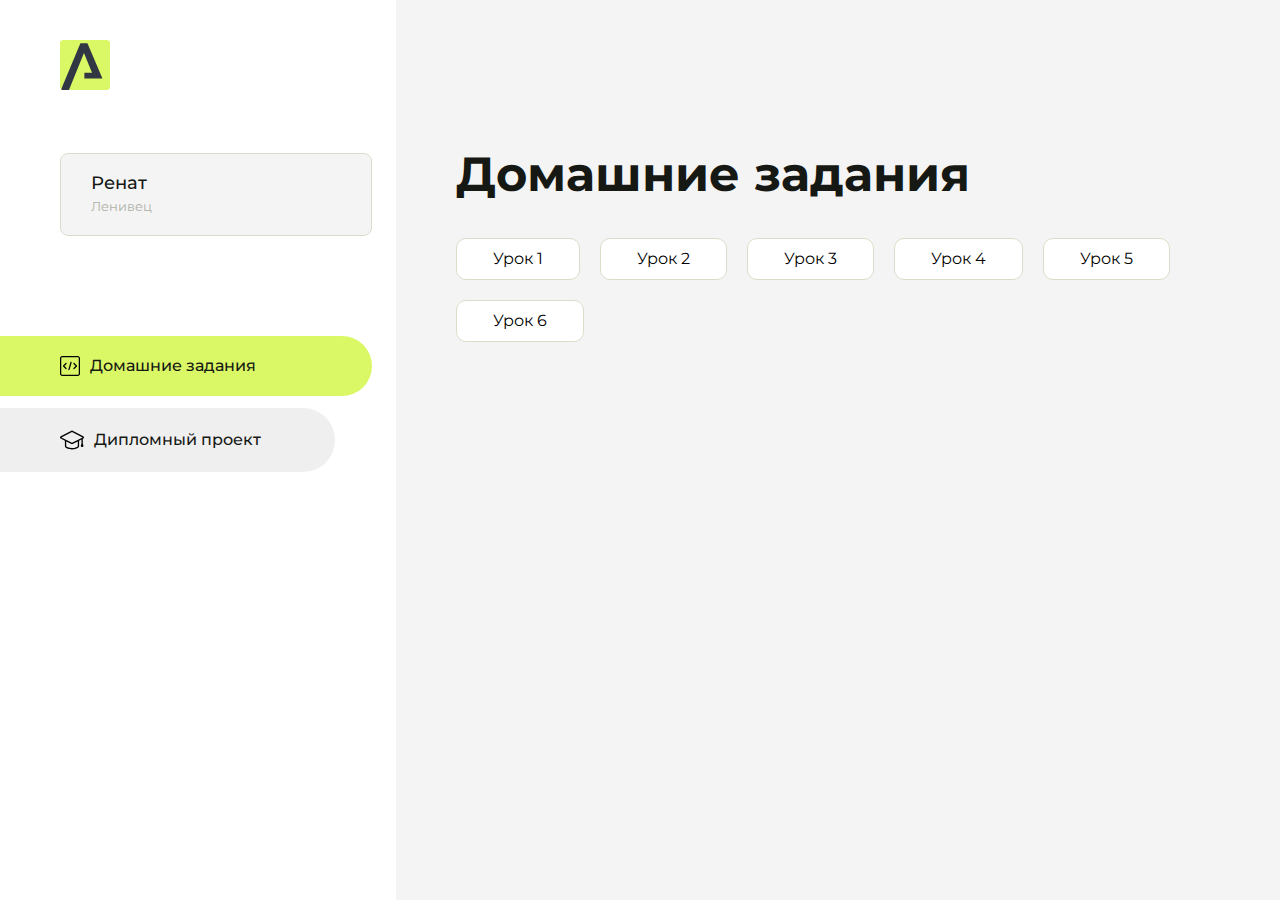
<file: index.html>
<!DOCTYPE html>
<html lang="en">
<head>
    <meta charset="UTF-8">
    <meta name="viewport" content="width=device-width, initial-scale=1.0">
    <title>Домашняя работа</title>
    <link rel="shortcut icon" href="src/logo.ico" type="image/x-icon">
    <link rel="preconnect" href="https://fonts.googleapis.com">
    <link rel="preconnect" href="https://fonts.gstatic.com" crossorigin>
    <link href="https://fonts.googleapis.com/css2?family=Montserrat:wght@400;500;700&family=Rubik:wght@500&display=swap"
          rel="stylesheet">
    <link rel="stylesheet" href="src/style.css">
</head>
<body id="body">
<div class="overlay" id="overlay"></div>
<div class="layout">
    <div class="burger" id="burger">
        <svg viewBox="0 0 24 24" fill="none" xmlns="http://www.w3.org/2000/svg">
            <g id="SVGRepo_bgCarrier" stroke-width="0"></g>
            <g id="SVGRepo_tracerCarrier" stroke-linecap="round" stroke-linejoin="round"></g>
            <g id="SVGRepo_iconCarrier">
                <path d="M4 18L20 18" stroke="#DAF765" stroke-width="2" stroke-linecap="round"></path>
                <path d="M4 12L20 12" stroke="#DAF765" stroke-width="2" stroke-linecap="round"></path>
                <path d="M4 6L20 6" stroke="#DAF765" stroke-width="2" stroke-linecap="round"></path>
            </g>
        </svg>
    </div>
    <aside class="sidebar" id="sidebar">
        <div class="sidebar__inner">
            <div class="logo">
                <svg width="50" height="50" viewBox="0 0 50 50" fill="none" xmlns="http://www.w3.org/2000/svg">
                    <g clip-path="url(#clip0_513_74730)">
                        <path d="M46.17 -0.257004H3.83C1.57281 -0.257004 -0.257 1.57281 -0.257 3.83V46.17C-0.257 48.4272 1.57281 50.257 3.83 50.257H46.17C48.4272 50.257 50.257 48.4272 50.257 46.17V3.83C50.257 1.57281 48.4272 -0.257004 46.17 -0.257004Z"
                              fill="#DAF765"/>
                        <path d="M24.375 38.4H42.461L27.441 3.1585H20.4355C20.4355 3.1585 6.7895 35.881 1.1945 49.294C2.015 50.0275 3.0945 50.257 3.6945 50.257H8.8445L23.954 13.07L32.0465 32.8285H24.375V38.4Z"
                              fill="#323843"/>
                    </g>
                    <defs>
                        <clipPath id="clip0_513_74730">
                            <rect width="50" height="50" fill="white"/>
                        </clipPath>
                    </defs>
                </svg>
            </div>
            <div class="sidebar__user">
                <div class="sidebar__name">Ренат</div>
                <div class="sidebar__text">Ленивец</div>
            </div>
            <div class="sidebar__tabs">
                <div class="sidebar__item">
                    <button class="sidebar__button active" id="tasks">
                        <svg xmlns="http://www.w3.org/2000/svg" width="20" height="20" viewBox="0 0 20 20" fill="none">
                            <g clip-path="url(#clip0_704_74543)">
                                <path d="M17.7083 20H2.29167C1.0275 20 0 18.9725 0 17.7083V2.29167C0 1.0275 1.0275 0 2.29167 0H17.7083C18.9725 0 20 1.0275 20 2.29167V17.7083C20 18.9725 18.9725 20 17.7083 20ZM2.29167 1.25C1.7175 1.25 1.25 1.7175 1.25 2.29167V17.7083C1.25 18.2825 1.7175 18.75 2.29167 18.75H17.7083C18.2825 18.75 18.75 18.2825 18.75 17.7083V2.29167C18.75 1.7175 18.2825 1.25 17.7083 1.25H2.29167Z"
                                      fill="black"/>
                                <path d="M6.04167 13.125C5.88167 13.125 5.72167 13.0642 5.6 12.9417L3.1 10.4417C2.85583 10.1975 2.85583 9.80167 3.1 9.5575L5.6 7.0575C5.84417 6.81333 6.24 6.81333 6.48417 7.0575C6.72833 7.30167 6.72833 7.6975 6.48417 7.94167L4.42583 10L6.48417 12.0583C6.72833 12.3025 6.72833 12.6983 6.48417 12.9425C6.36167 13.0642 6.20167 13.125 6.04167 13.125Z"
                                      fill="black"/>
                                <path d="M8.95833 14.1667C8.9 14.1667 8.84 14.1583 8.78167 14.1417C8.45083 14.0442 8.26083 13.6967 8.35833 13.3658L10.4417 6.28251C10.5392 5.95084 10.8892 5.76417 11.2175 5.85917C11.5483 5.95667 11.7383 6.30417 11.6408 6.63501L9.5575 13.7183C9.47833 13.9908 9.22833 14.1667 8.95833 14.1667Z"
                                      fill="black"/>
                                <path d="M13.9583 13.125C13.7983 13.125 13.6383 13.0642 13.5167 12.9417C13.2725 12.6975 13.2725 12.3017 13.5167 12.0575L15.575 9.99916L13.5167 7.94083C13.2725 7.69666 13.2725 7.30083 13.5167 7.05666C13.7608 6.81249 14.1567 6.81249 14.4008 7.05666L16.9008 9.55666C17.145 9.80083 17.145 10.1967 16.9008 10.4408L14.4008 12.9408C14.2783 13.0642 14.1183 13.125 13.9583 13.125Z"
                                      fill="black"/>
                            </g>
                            <defs>
                                <clipPath id="clip0_704_74543">
                                    <rect width="20" height="20" fill="white"/>
                                </clipPath>
                            </defs>
                        </svg>
                        <span>Домашние задания</span></button>
                </div>
                <div class="sidebar__item">
                    <button class="sidebar__button" id="diplom">
                        <svg xmlns="http://www.w3.org/2000/svg" width="24" height="24" viewBox="0 0 24 24" fill="none">
                            <g clip-path="url(#clip0_704_74553)">
                                <path d="M23.2628 10.5971C23.7176 10.365 24 9.90375 24 9.39337C24 8.883 23.7176 8.42175 23.2628 8.18962L12.6135 2.75362C12.2291 2.55824 11.7705 2.55787 11.3854 2.75399L0.736875 8.19C0.282375 8.42175 0 8.883 0 9.39337C0 9.90375 0.282375 10.365 0.736875 10.5971L4.89038 12.7177V18.2074C4.89038 19.8154 8.412 21.393 12 21.393C15.5884 21.393 19.1096 19.815 19.1096 18.2074V12.7174L21.4609 11.517V15.8017L20.901 17.2305C20.7409 17.6389 20.7934 18.0994 21.0405 18.4616C21.2876 18.8246 21.6979 19.041 22.1366 19.041C22.5754 19.041 22.9852 18.8246 23.2324 18.462C23.4795 18.099 23.532 17.6385 23.3719 17.2301L22.8124 15.8021V10.827L23.2628 10.5971ZM17.7623 18.1721C17.6198 18.6375 15.3491 20.0419 12 20.0419C8.65088 20.0419 6.38025 18.6375 6.2415 18.2074V12.3037L6.23887 12.3019C6.23812 12.057 6.1065 11.8207 5.87325 11.7019L1.3515 9.39337L12 3.95737L22.6489 9.39337L12 14.8294L5.87325 11.7019C5.54063 11.5331 4.6695 11.6674 4.5 12C4.33012 12.3322 4.55813 12.5479 4.89038 12.7177L11.3857 16.0331C11.5781 16.1314 11.7889 16.1805 12 16.1805C12.2107 16.1805 12.4222 16.1314 12.6146 16.0331L17.7593 13.407L17.7623 18.1721Z"
                                      fill="black"/>
                            </g>
                            <defs>
                                <clipPath id="clip0_704_74553">
                                    <rect width="24" height="24" fill="white"/>
                                </clipPath>
                            </defs>
                        </svg>
                        <span>Дипломный проект</span></button>
                </div>
            </div>
        </div>

    </aside>
    <div class="content">
        <div class="container">
            <div class="content__block" id="tasksBlock">
                <div class="content__title">Домашние задания</div>
                <ul class="content__list">
                    <li class="content__list-item">
                        <a href="aroken/index.html">Урок 1</a>
                    </li>
                    <li class="content__list-item">
                        <a href="work-2/index.html">Урок 2</a>
                    </li>
                    <li class="content__list-item">
                        <a href="HW-3/index.html">Урок 3</a>
                    </li>
                    <li class="content__list-item">
                        <a href="HW-4/index.html">Урок 4</a>
                    </li>
                    <li class="content__list-item">
                        <a href="hw-5/index.html">Урок 5</a>
                    </li>
                    <li class="content__list-item">
                        <a href="hw-6/index.html">Урок 6</a>
                    </li>
                </ul>
            </div>
            <div class="content__block hidden" id="diplomBlock">
                <div class="content__title">Дипломный проект</div>
                <div class="content__list-diplom">
                    <a href="ПАПКА-С-НОМЕРОМ-УРОКА">Ссылка на ДЗ</a>
                </div>
                <div class="content__decor">
                    <div class="content__decor-text">Давай проверим, чему ты научился!</div>
                    <div class="content__decor-img">
                        <img src="src/decor.png" alt="decor">
                    </div>
                </div>
            </div>
        </div>
    </div>
</div>
<script src="src/index.js"></script>
</body>
</html>
</file>
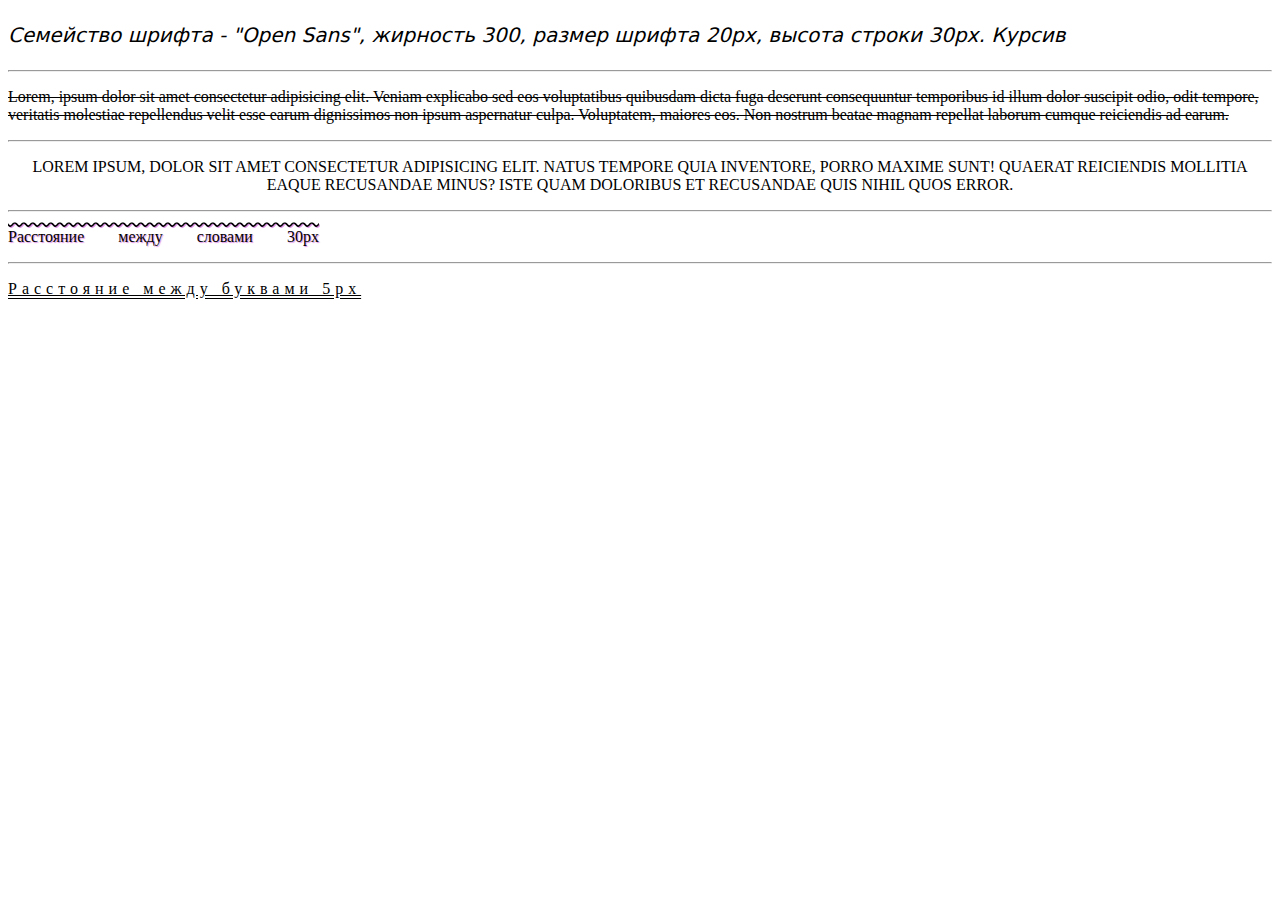
<file: HW-4/index.html>
<!DOCTYPE html>
<html lang="en">
<head>
    <meta charset="UTF-8">
    <meta name="viewport" content="width=device-width, initial-scale=1.0">
    <link rel="stylesheet" href="./style/style.css">
    <title>playing with text</title>
</head>
<body>
    <p class="text-open-sans">
        Семейство шрифта - "Open Sans", жирность 300, размер шрифта 20рх, высота строки 30рх. Курсив
    </p>
    <hr>
    <p class="text-line-through">
        Lorem, ipsum dolor sit amet consectetur adipisicing elit. Veniam explicabo sed eos voluptatibus quibusdam dicta fuga deserunt consequuntur temporibus id illum dolor suscipit odio, odit tempore, veritatis molestiae repellendus velit esse earum dignissimos non ipsum aspernatur culpa. Voluptatem, maiores eos. Non nostrum beatae magnam repellat laborum cumque reiciendis ad earum.
    </p>
    <hr>
    <p class="text-center">
        Lorem ipsum, dolor sit amet consectetur adipisicing elit. Natus tempore quia inventore, porro maxime sunt! Quaerat reiciendis mollitia eaque recusandae minus? Iste quam doloribus et recusandae quis nihil quos error.
    </p>
    <hr>
    <p class="word-space-30px">
        Расстояние между словами 30рх
    </p>
    <hr>
    <p class="letter-space-5px">
        Расстояние между буквами 5рх
    </p>
</body>
</html>
</file>
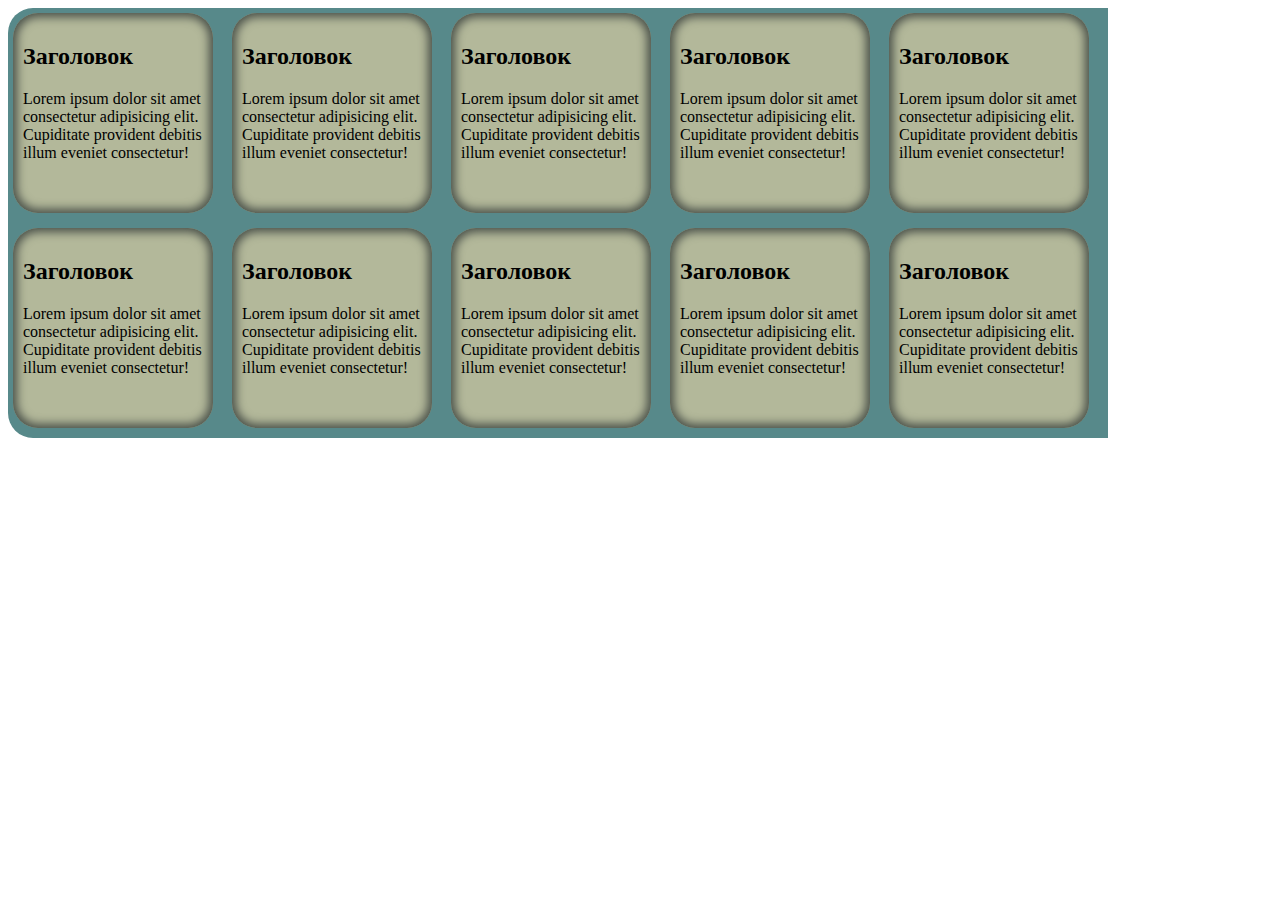
<file: hw-5/index.html>
<!DOCTYPE html>
<html lang="en">
<head>
    <meta charset="UTF-8">
    <meta name="viewport" content="width=device-width, initial-scale=1.0">
    <link rel="stylesheet" href="./style/style.css">
    <title>Document</title>
</head>
<body>
    <main>
      <div class="card">
        <h2>Заголовок</h2>
        <p class="card-text">
            Lorem ipsum dolor sit amet consectetur adipisicing elit. Cupiditate provident debitis illum eveniet consectetur!
        </p>
      </div>
      <div class="card">
        <h2>Заголовок</h2>
        <p class="card-text">
            Lorem ipsum dolor sit amet consectetur adipisicing elit. Cupiditate provident debitis illum eveniet consectetur!
        </p>
      </div>
      <div class="card">
        <h2>Заголовок</h2>
        <p class="card-text">
            Lorem ipsum dolor sit amet consectetur adipisicing elit. Cupiditate provident debitis illum eveniet consectetur!
        </p>
      </div>
      <div class="card">
        <h2>Заголовок</h2>
        <p class="card-text">
            Lorem ipsum dolor sit amet consectetur adipisicing elit. Cupiditate provident debitis illum eveniet consectetur!
        </p>
      </div>
      <div class="card">
        <h2>Заголовок</h2>
        <p class="card-text">
            Lorem ipsum dolor sit amet consectetur adipisicing elit. Cupiditate provident debitis illum eveniet consectetur!
        </p>
    </div>
      <div class="card">
        <h2>Заголовок</h2>
        <p class="card-text">
            Lorem ipsum dolor sit amet consectetur adipisicing elit. Cupiditate provident debitis illum eveniet consectetur!
        </p>
    </div>
      <div class="card">
        <h2>Заголовок</h2>
        <p class="card-text">
            Lorem ipsum dolor sit amet consectetur adipisicing elit. Cupiditate provident debitis illum eveniet consectetur!
        </p>
      </div>
      <div class="card">
        <h2>Заголовок</h2>
        <p class="card-text">
            Lorem ipsum dolor sit amet consectetur adipisicing elit. Cupiditate provident debitis illum eveniet consectetur!
        </p>
    </div>
      <div class="card">
        <h2>Заголовок</h2>
        <p class="card-text">
            Lorem ipsum dolor sit amet consectetur adipisicing elit. Cupiditate provident debitis illum eveniet consectetur!
        </p>
    </div>
          <div class="card">
        <h2>Заголовок</h2>
        <p class="card-text">
            Lorem ipsum dolor sit amet consectetur adipisicing elit. Cupiditate provident debitis illum eveniet consectetur!
        </p>
    </div>              
    </main>
</body>
</html>
</file>
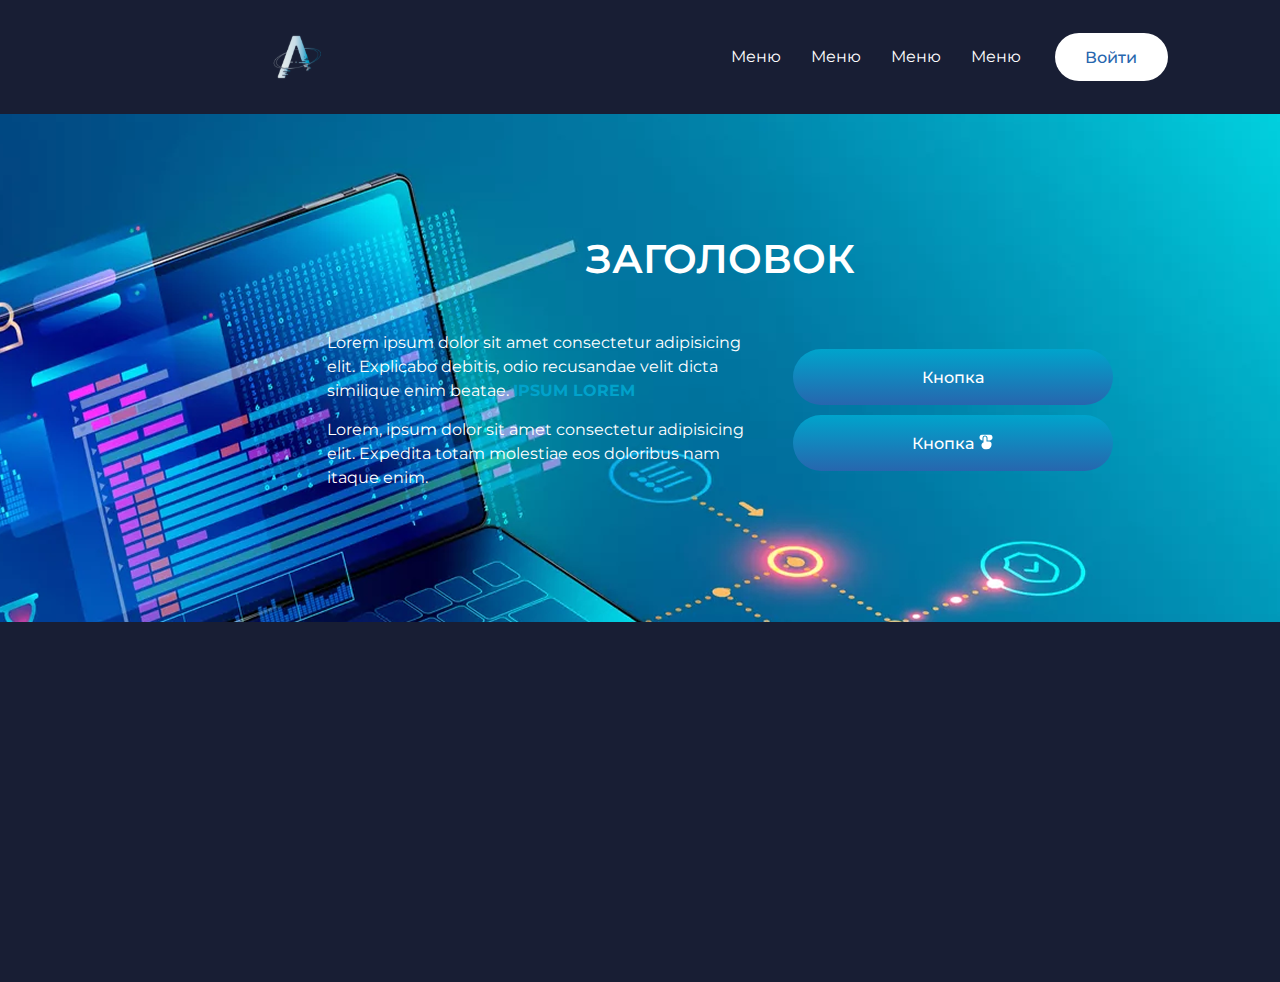
<file: hw-6/index.html>
<!DOCTYPE html>
<html lang="en">
<head>
    <meta charset="UTF-8">
    <meta name="viewport" content="width=device-width, initial-scale=1.0">
    <link rel="stylesheet" href="./style/reset.css">
    <link rel="stylesheet" href="./style/style.css">
        <style>
            @import url('https://fonts.googleapis.com/css2?family=Montserrat:ital,wght@0,100..900;1,100..900&display=swap');
        </style>
    <title>Aroken</title>
</head>
<body>
    <header>
        <img class="logo" src="./icons/logo.svg" alt="logo">
        <nav>
            <ul class="nav-list">
                <li class="nav-list--item">Меню</li>
                <li class="nav-list--item">Меню</li>
                <li class="nav-list--item">Меню</li>
                <li class="nav-list--item">Меню</li>
            </ul>
        </nav>
        <button class="login">Войти</button>
    </header>
    <main>
        <section class="sec-1">
            <h2 class="sec-1--title">Заголовок</h2>
            <div class="sec-1--content">
                <div class="sec-1--text-wrapper">
                    <div class="sec-1--text">
                        <p class="sec-1--text-1">Lorem ipsum dolor sit amet consectetur adipisicing elit. Explicabo debitis, odio recusandae velit dicta similique enim beatae.<span class="sec-1--text-ipsum">Ipsum Lorem</span></p>
                        <p class="sec-1--text-2">Lorem, ipsum dolor sit amet consectetur adipisicing elit. Expedita totam molestiae eos doloribus nam itaque enim.</p>
                    </div>
                </div>
                <div class="sec-1--buttons">
                    <button>Кнопка</button>
                    <button>Кнопка <img src="./icons/button-icon.svg" alt=""></button>
                </div>
            </div>
        </section>
        
    </main>
    <footer></footer>
</body>
</html>
</file>
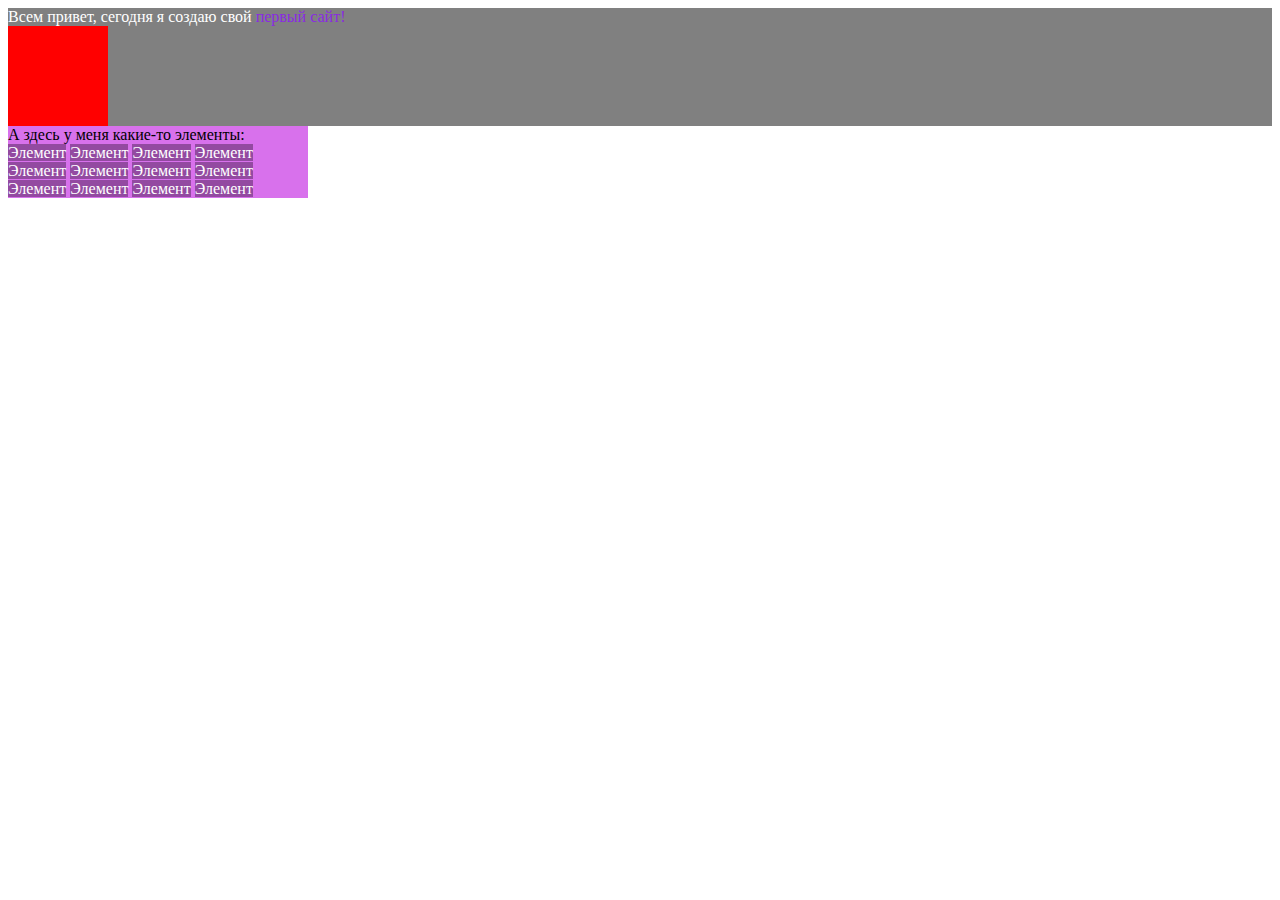
<file: work-2/index.html>
<!DOCTYPE html>
<html lang="en">
<head>
    <meta charset="UTF-8">
    <meta name="viewport" content="width=device-width, initial-scale=1.0">
    <title>SOME CSS</title>
    <link rel="stylesheet" href="./style.css">
</head>
<body>
    <div class="upper-block">Всем привет, сегодня я создаю свой <span class="text">первый сайт!</span>
    <div class="red-box"></div>
    </div>
    <div class="elements">
        <p class="title-elements">А здесь у меня какие-то элементы:</p>
        <span class="element-unit">Элемент</span>
        <span class="element-unit">Элемент</span>
        <span class="element-unit">Элемент</span>
        <span class="element-unit">Элемент</span>
        <span class="element-unit">Элемент</span>
        <span class="element-unit">Элемент</span>
        <span class="element-unit">Элемент</span>
        <span class="element-unit">Элемент</span>
        <span class="element-unit">Элемент</span>
        <span class="element-unit">Элемент</span>
        <span class="element-unit">Элемент</span>
        <span class="element-unit">Элемент</span>
    </div>
</body>
</html>
</file>
<file: src/style.css>
*{padding: 0;margin: 0;border: 0;}
*,*:before,*:after{-webkit-box-sizing: border-box;box-sizing: border-box;}
:focus,:active{outline: none;}
a:focus,a:active{outline: none;}
nav,footer,header,aside{display: block;}
html,body{
    height:100%;width:100%;
    font-size:100%;line-height:1;-ms-text-size-adjust:100%;-moz-text-size-adjust:100%;-webkit-text-size-adjust:100%;}
input,button,textarea{font-family:inherit;}
input::-ms-clear{display: none;}
button{cursor: pointer;}
button::-moz-focus-inner{padding:0;border:0;}
a,a:visited{text-decoration: none;}
a:hover{text-decoration: none;}
ul li{list-style: none;}
img{vertical-align: top;}
h1,h2,h3,h4,h5,h6{font-size:inherit;font-weight: inherit;}
a{color:inherit;}



body {
    font-family: "Montserrat",SansSerif;
    color: black;
}

body.overflow {
    overflow: hidden;
}



.layout {
    display: -webkit-box;
    display: -ms-flexbox;
    display: flex;
    min-height: 100vh;
}

.sidebar {
    padding: 40px 24px 40px 0;
    -ms-flex-negative: 0;
    flex-shrink: 0;
    background-color: white;
}



.content {
    -webkit-box-flex: 1;
    -ms-flex-positive: 1;
    flex-grow: 1;
    background-color: #F4F4F4;
}

.container {
    display: -webkit-box;
    display: -ms-flexbox;
    display: flex;
    -webkit-box-orient: vertical;
    -webkit-box-direction: normal;
    -ms-flex-direction: column;
    flex-direction: column;
    -webkit-box-pack: center;
    -ms-flex-pack: center;
    justify-content: center;
    -webkit-box-align: center;
    -ms-flex-align: center;
    align-items: center;
    padding: 150px 60px 80px 60px;
}


.logo {
    margin-left: 60px;
    margin-bottom: 60px;
}

.sidebar__user {
    background-color: #F4F4F4;
    padding: 20px 30px;
    margin-left: 60px;
    margin-bottom: 100px;
    border-radius: 8px;
    border: 1px solid #DADEC9;
}

.sidebar__name {
    color:#161814;
    font-size: 18px;
    font-weight: 500;
    margin-bottom: 6px;
}

.sidebar__text {
    color: #AFB1A7;
    font-size: 13px;
    font-weight: 400;
    line-height: 130%; /* 16.9px */
}

.sidebar__item {
    width: 372px;
}

.sidebar__button {
    display: -webkit-box;
    display: -ms-flexbox;
    display: flex;
    -webkit-box-align: center;
    -ms-flex-align: center;
    align-items: center;
    gap: 10px;
    padding: 20px 60px;
    margin-bottom: 12px;
    border-radius: 0px 100px 100px 0px;
    -webkit-transition: all .5s;
    -o-transition: all .5s;
    transition: all .5s;
    cursor: pointer;
    width: 90%;
    color:#161814;
    font-size: 16px;
    font-weight: 500;
}

.sidebar__button.active , .sidebar__button:hover {
    width: 100%;
    background-color: #DAF765;
}


.content__title {
    color: #161814;
    font-size: 48px;
    font-weight: 700;
    margin-bottom: 40px;
}

.content__list {
    display: -webkit-box;
    display: -ms-flexbox;
    display: flex;
    -webkit-box-align: center;
    -ms-flex-align: center;
    align-items: center;
    -ms-flex-wrap: wrap;
    flex-wrap: wrap;
    gap: 20px;
}



.content__list-item  {
    cursor: pointer;
    padding: 12px 18px;
    background-color: #fff;
    border-radius: 10px;
    border: 1px solid #DADEC9;
    -webkit-transition: all .3s;
    -o-transition: all .3s;
    transition: all .3s;
}

.content__list-item:hover,.content__list-diplom:hover {
    background-color: #AFB1A7;
}

li a {
    padding: 12px 18px;

}


.content__list-diplom {
    -webkit-transition: all .3s;
    -o-transition: all .3s;
    transition: all .3s;
    display: inline-block;
    padding: 12px 18px;
    background-color: #fff;
    border-radius: 10px;
    border: 1px solid #DADEC9;
}

.content__decor {
    display: -webkit-box;
    display: -ms-flexbox;
    display: flex;
    -webkit-box-align: center;
    -ms-flex-align: center;
    align-items: center;
}

.content__decor-text {
    color:#BEDD44;
    font-size: 36px;
    font-weight: 700;
    line-height: 110%; /* 39.6px */
}

.content__block {
    max-width: 1200px;
}

.content__block.hidden {
    display: none;
}

.content__decor-img img{
    width: 100%;
}

.burger {
    display: none;
    padding: 5px;
    position: fixed;
    top: 3%;
    right: 7%;
    width: 40px;
    height: 40px;
    background-color: #161814;
    border-radius: 50%;
    z-index: 10;
    border: 1px solid #DAF765;
}

@media (max-width: 768px) {
    .burger {
        display: block;
    }

    .sidebar {
        -webkit-transition: all .3s;
        -o-transition: all .3s;
        transition: all .3s;
        -webkit-transform: translateX(-100%);
        -ms-transform: translateX(-100%);
        transform: translateX(-100%);
        position: fixed;
        top: 0;
        left: 0;
        bottom: 0;
        z-index: 5;
    }

    .sidebar.show {
        -webkit-transform: translateX(0%);
        -ms-transform: translateX(0%);
        transform: translateX(0%);
    }

    .overlay {
        opacity: 0;
        pointer-events: none;
        -webkit-transition: all .3s;
        -o-transition: all .3s;
        transition: all .3s;
        position: absolute;
        top: 0;
        right: 0;
        left: 0;
        bottom: 0;
        z-index: 3;
        background-color: #000000e0;
    }

    .overlay.show {
        opacity: 1;
        pointer-events: all;
    }

    .container {
        padding: 40px 20px;
        min-height: 100%;
    }

    .content__decor {
        margin-top: 20px;
        -webkit-box-orient: vertical;
        -webkit-box-direction: normal;
        -ms-flex-direction: column;
        flex-direction: column;
    }
}

@media (max-width: 400px) {
    .sidebar__user {
        margin-left: 0;
    }
}
</file>
<file: HW-4/style/style.css>
.text-open-sans{
    font-family: system-ui, -apple-system, BlinkMacSystemFont, 'Segoe UI', Roboto, Oxygen, Ubuntu, Cantarell, 'Open Sans', 'Helvetica Neue', sans-serif;
    font-weight: 300;
    font-size: 20px;
    line-height: 30px;
    font-style: italic;
}

.text-line-through{
    text-align: left;
    text-decoration: line-through;
}

.text-center{
    text-align: center;
    text-transform: uppercase;
}

.word-space-30px{
    text-decoration: overline wavy;
    text-shadow: 1px 1px 1px #dd8ce7;
    word-spacing: 30px;
}

.letter-space-5px{
    text-decoration: underline double;
    letter-spacing: 5px;
}
</file>
<file: hw-5/style/style.css>
main{
    background-color:#57898a;
    max-width: 1100px;
    max-height: 500px;
    overflow: auto;
    border-top-left-radius: 25px;
    border-bottom-left-radius: 25px;
}

.card{
    box-sizing: border-box;
    display: inline-block;
    width: 200px;
    height: 200px;
    background-color: #b3b89a ;
    border-radius: 25px;
    margin: 5px 10px 10px 5px;
    padding: 10px;
    box-shadow: inset 0px 0px 10px 4px #495049;
}
</file>
<file: hw-6/style/style.css>
body{
    min-width: 1440px;
    background-color: #181E34;
    font-family: "Montserrat", "Arial";
    color: #fff;
    line-height: 150%;
    font-size: 16px;
}

header{
    background-color: #181E34;
    height: 114px;
    display: flex;
    flex-direction: row;
    justify-content: center;
    align-items: center;
}

.logo{
    height: 48px;
    width: 48px;
}
.nav-list{
    display: flex;
    flex-direction: row;
    gap: 30px;
    margin-left: 410px;
    margin-right: 34px;
    width: 290px;
    height: 24px;
    font-weight: 400;
    font-size: 16px;
}


.login{
    border-radius: 100px;
    padding: 14px 30px;
    width: 113px;
    height: 48px;
    background-color: #fff;
    color: #2766ae;
    font-weight: 500;
    font-size: 16px;
    text-align: center;
}

.sec-1{
    background: url(../images/section-web.png) no-repeat center / cover;
    min-height: 508px;
    background-repeat: no-repeat;
    background-size: cover;
    background-position: center;
    width: 100%;
    display: flex;
    justify-content: center;
    align-items: center;
    flex-direction: column;
}

.sec-1--title{
    font-weight: 600;
    font-size: 40px;
    text-transform: uppercase; 
    margin-bottom: 60px;
}

.sec-1--content{
    display: flex;
    gap: 30px;
    margin: 0 auto;
}

.sec-1--text-wrapper{
    width: 436px;
}

.sec-1--text-1{
    display: inline;
    font-weight: 400;
    font-size: 16px;
}

.sec-1--text-ipsum{
    font-weight: 700;
    font-size: 16px;
    text-transform: uppercase;
    color: #01a2cb;
    margin-left: 4px;
}

.sec-1--text-2{
    margin-top: 15px;
    font-weight: 400;
    font-size: 16px;
}

.sec-1--buttons{
    display: flex;
    flex-direction: column;
    gap: 10px;
    align-items: center;
    justify-content: center; 
}

.sec-1--buttons>button{
    border-radius: 100px;
    padding: 18px 30px;
    width: 320px;
    height: 56px;
    background: linear-gradient(180deg, #00a4cc 0%, #2766ae 100%);
    font-weight: 500;
    font-size: 16px;
}

.sec-1--buttons>button>img{
    width: 16px;
    height: 16px;
}

.sec-2 {
    margin: 120px auto;
    text-align: center;
    display: flex;
    justify-content: center;
    flex-direction: column;
    align-items: center;
}

.sec-2--content {
    width: 910px;
    display: flex;
    flex-direction: column;
    align-items: center;
}

.sec-2--title>h2{
    font-weight: 600;
    font-size: 40px;
    text-transform: uppercase;
}

.sec-2-desc > p {
    max-width: 513px;
    margin: 15px 0;
}

.sec-2--cards {
    margin-top: 60px;
    justify-content: center;
    flex-wrap: wrap;
    gap: 28px;  
    display: inline-flex;
}

.sec-2--cards-unit{
    border: 2px solid #176bae;
    border-radius: 16px;
    padding: 28px;
    width: 204px;
    height: 141px;
    box-shadow: 4px 4px 13px 0 rgba(5, 13, 41, 0.76);
    background: #197cb8;  
}

.sec-2--cards-unit-title{
    font-weight: 600;
    font-size: 22px;
    text-transform: uppercase; 
    padding-bottom: 10px;   
}

.sec-2--cards-unit-desc{
   font-weight: 400;
    font-size: 16px;
    text-align: center; 
}

.sec-2--content>button{
    margin-top: 30px;
    border-radius: 100px;
    padding: 18px 30px;
    width: 436px;
    height: 56px;
    background: linear-gradient(180deg, #00a4cc 0%, #2766ae 100%);    
}

.line{
    background-color: #5f5f614f;
    height: 1px;
    margin-bottom: 60px;
}

footer{
    height: 360px;
    display: flex;
    justify-content: center;
    text-align: center;
}


.footer-content{
    max-width: 910px;
    display: flex;
    justify-content: center;
    text-align: center;
}

.about{
    width: 267px;
    height: 159px;
    text-align: left;
    margin-right: 197px;
}

.about>p{
    margin-top: 15px;
}

.footer--list-title{
    font-weight: 600;
    font-size: 22px;
    text-transform: uppercase;  
    margin-bottom: 20px;  
}
.footer--list-1>ul, .footer--list-2>ul{
    font-weight: 400;
    font-size: 16px;
    gap: 10px;
    text-align: left;
}

.footer--list-1{
   margin-right: 117px; 
}
</file>
<file: work-2/style.css>
.upper-block{
    background-color: grey;
    color: white;
}

.text{
    color: blueviolet;
}

.red-box{
    height: 100px;
    width: 100px;
    background-color: red;
}

.title-elements{
    color: black;
    margin: 0;
}

.elements{
    background-color: #d871ec;
    color: white;
    max-width: 300px;
}

.element-unit{
    background-color: #934aa1;
}
</file>
